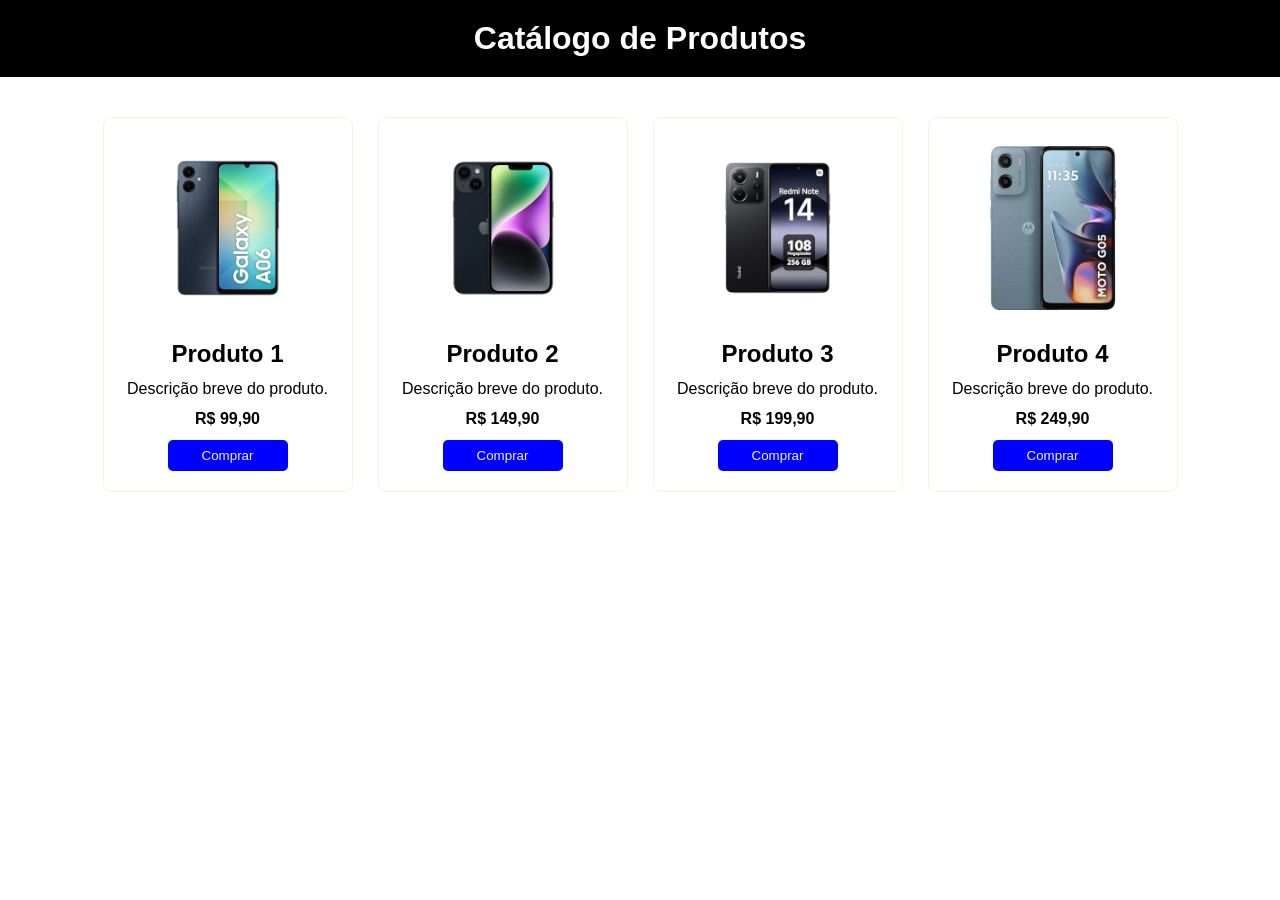
<file: pw-lista-7/index.html>
<!DOCTYPE html>
<html lang="pt-BR">
<head>
    <meta charset="UTF-8">
    <meta name="viewport" content="width=device-width, initial-scale=1.0">
    <title>Catálogo de Produtos</title>
    <link rel="stylesheet" href="./css/style.css">
</head>
<body>
    <header>
        <h1>Catálogo de Produtos</h1>
    </header>
    <main class="container">
        <div class="card">
            <img src="./assets/images/galaxy.png" alt="Produto">
            <h2>Produto 1</h2>
            <p>Descrição breve do produto.</p>
            <span>R$ 99,90</span>
            <button>Comprar</button>
        </div>
        <div class="card">
            <img src="./assets/images/iphone.png" alt="Produto">
            <h2>Produto 2</h2>
            <p>Descrição breve do produto.</p>
            <span>R$ 149,90</span>
            <button>Comprar</button>
        </div>
        <div class="card">
            <img src="./assets/images/redmi.png" alt="Produto">
            <h2>Produto 3</h2>
            <p>Descrição breve do produto.</p>
            <span>R$ 199,90</span>
            <button>Comprar</button>
        </div>
        <div class="card">
            <img src="./assets/images/motorola.png" alt="Produto">
            <h2>Produto 4</h2>
            <p>Descrição breve do produto.</p>
            <span>R$ 249,90</span>
            <button>Comprar</button>
        </div>
    </main>
</body>
</html>
</file>
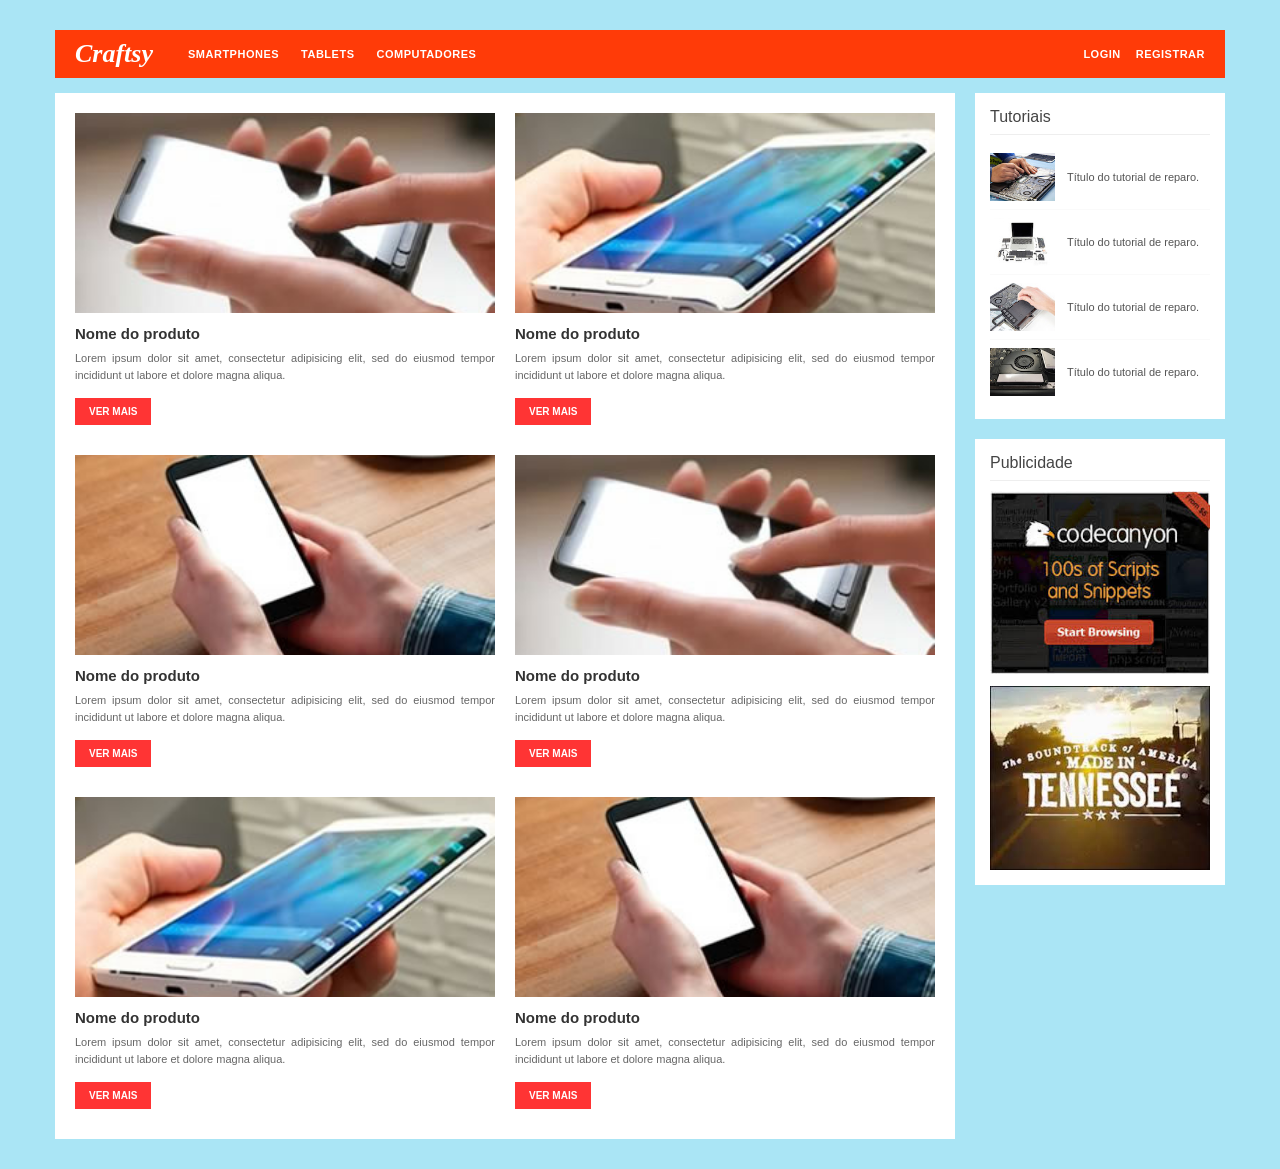
<file: pw-lista-8/index.html>
<!DOCTYPE html>
<html lang="en">
<head>
    <meta charset="UTF-8">
    <meta name="viewport" content="width=device-width, initial-scale=1.0">
    <title>Craftsy</title>
    <meta charset="UTF-8">
    <title>Craftsy</title>
    <link rel="stylesheet" href="css/style.css">
</head>
<body>

<div class="site">

 <header>
<div class="logo">Craftsy</div>

    <nav>
          <a href="index.html">SMARTPHONES</a>
          <a href="index.html">TABLETS</a>
         <a href="index.html">COMPUTADORES</a>
    </nav>

<div class="login">
   
        <a href="login.html">LOGIN</a>
  
        <a href="registrar.html">REGISTRAR</a>
 </div>
</header>

<div class="conteudo">

  <main>

  <div class="produto">
    <img src="assets/img-phone-01.jpg">

    <h3>Nome do produto</h3>

    <p>
     Lorem ipsum dolor sit amet, consectetur adipisicing elit,
     sed do eiusmod tempor incididunt ut labore et dolore magna aliqua.
     </p>

 <button>VER MAIS</button>
 </div>

 <div class="produto">
 <img src="assets/img-phone-02.jpg">

     <h3>Nome do produto</h3>

     <p>
      Lorem ipsum dolor sit amet, consectetur adipisicing elit,
      sed do eiusmod tempor incididunt ut labore et dolore magna aliqua.
            </p>

     <button>VER MAIS</button>
  </div>

 <div class="produto">
  <img src="assets/img-phone-03.jpg">

  <h3>Nome do produto</h3>
        <p>
 Lorem ipsum dolor sit amet, consectetur adipisicing elit,
  sed do eiusmod tempor incididunt ut labore et dolore magna aliqua.
    </p>

        <button>VER MAIS</button>
</div>

<div class="produto">
<img src="assets/img-phone-01.jpg">

<h3>Nome do produto</h3>

<p>
 Lorem ipsum dolor sit amet, consectetur adipisicing elit,
 sed do eiusmod tempor incididunt ut labore et dolore magna aliqua.
 </p>

 <button>VER MAIS</button>
</div>

        <div class="produto">
        <img src="assets/img-phone-02.jpg">

        <h3>Nome do produto</h3>

<p>
   Lorem ipsum dolor sit amet, consectetur adipisicing elit,
   sed do eiusmod tempor incididunt ut labore et dolore magna aliqua.
</p>

<button>VER MAIS</button>
</div>

<div class="produto">
<img src="assets/img-phone-03.jpg">
<h3>Nome do produto</h3>

         <p>
 Lorem ipsum dolor sit amet, consectetur adipisicing elit,
sed do eiusmod tempor incididunt ut labore et dolore magna aliqua.
        </p>

<button>VER MAIS</button>
                
</div>

</main>

<aside>

  <div class="box">
     <h2>Tutoriais</h2>

<div class="tutorial">
<img src="assets/aside-01.jpg">
 <p>Título do tutorial de reparo.</p>
</div>

      <div class="tutorial">
 <img src="assets/aside-02.jpg">
 <p>Título do tutorial de reparo.</p>
</div>

 <div class="tutorial">

<img src="assets/aside-03.jpg">
<p>Título do tutorial de reparo.</p>
</div>

<div class="tutorial">

<img src="assets/aside-04.jpg">
<p>Título do tutorial de reparo.</p>
</div>
</div>

<div class="box">

<h2>Publicidade</h2>
<img class="anuncio" src="assets/ad-01.jpg">
<img class="anuncio" src="assets/ad-02.jpg">
                
</div>

</aside>

</div>

</div>

</body>
</html>
</file>
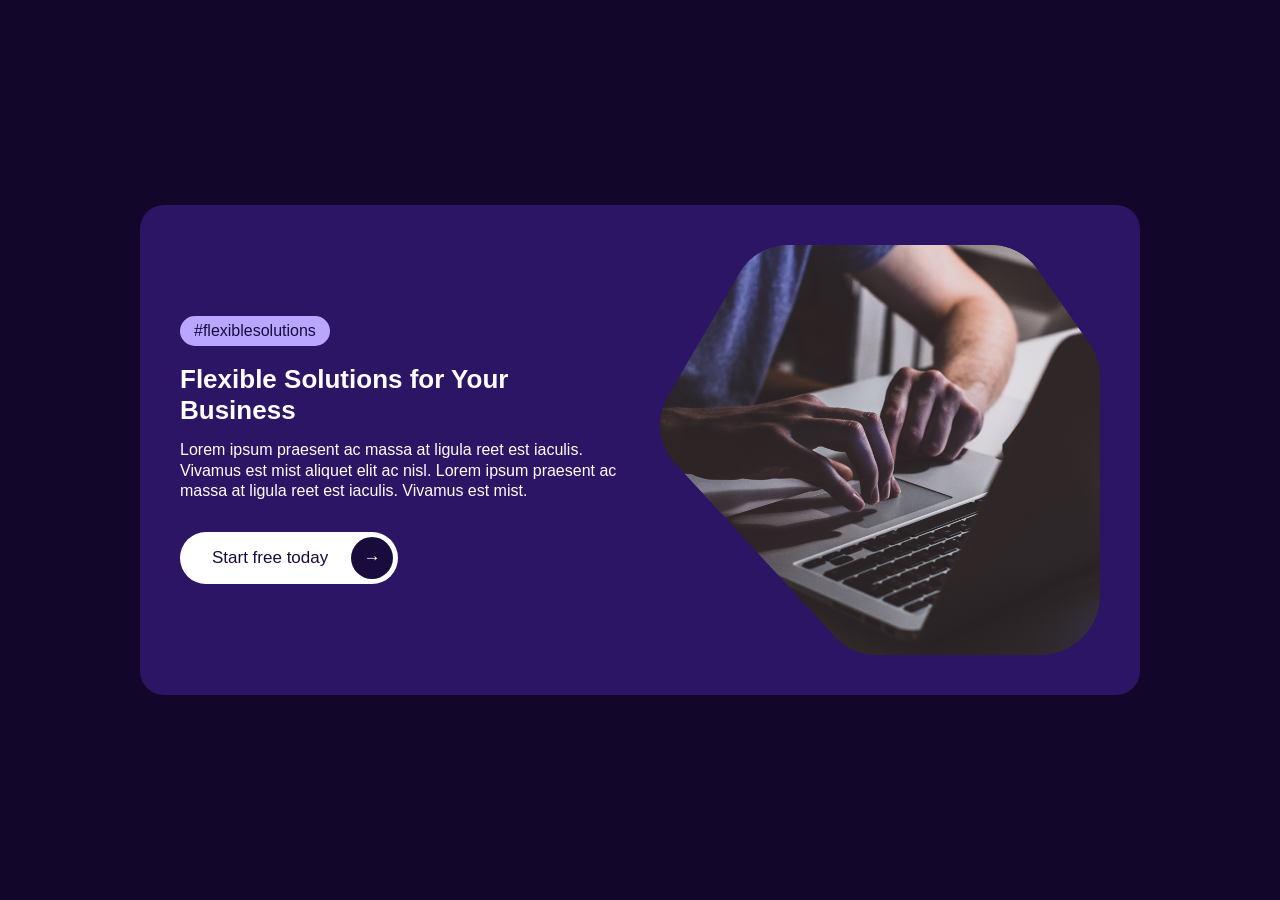
<file: pw-lista-9/land-page/index.html>
<!DOCTYPE html>
<html lang="PT-br">
<head>
    <meta charset="UTF-8">
    <meta name="viewport" content="width=device-width, initial-scale=1.0">
    <title>Document</title>
    <link rel="stylesheet" href="style.css">
</head>
<body>
  <div class="card">
    <div class="texto">
      <span class="tag">#flexiblesolutions</span>
      <h1>Flexible Solutions for Your Business</h1>
      <p>
        Lorem ipsum praesent ac massa at ligula reet est iaculis.
        Vivamus est mist aliquet elit ac nisl. Lorem ipsum praesent
        ac massa at ligula reet est iaculis. Vivamus est mist.
      </p>
      
      <a href="#" class="botao">
        Start free today
        <span class="seta">→</span>
      </a>
    </div>
 
    <!-- Coluna 2: imagem -->
    <img class="foto" src="assets/banner.png" alt="Pessoa usando notebook">
 
  </div>
 
</body>
</html>
</file>
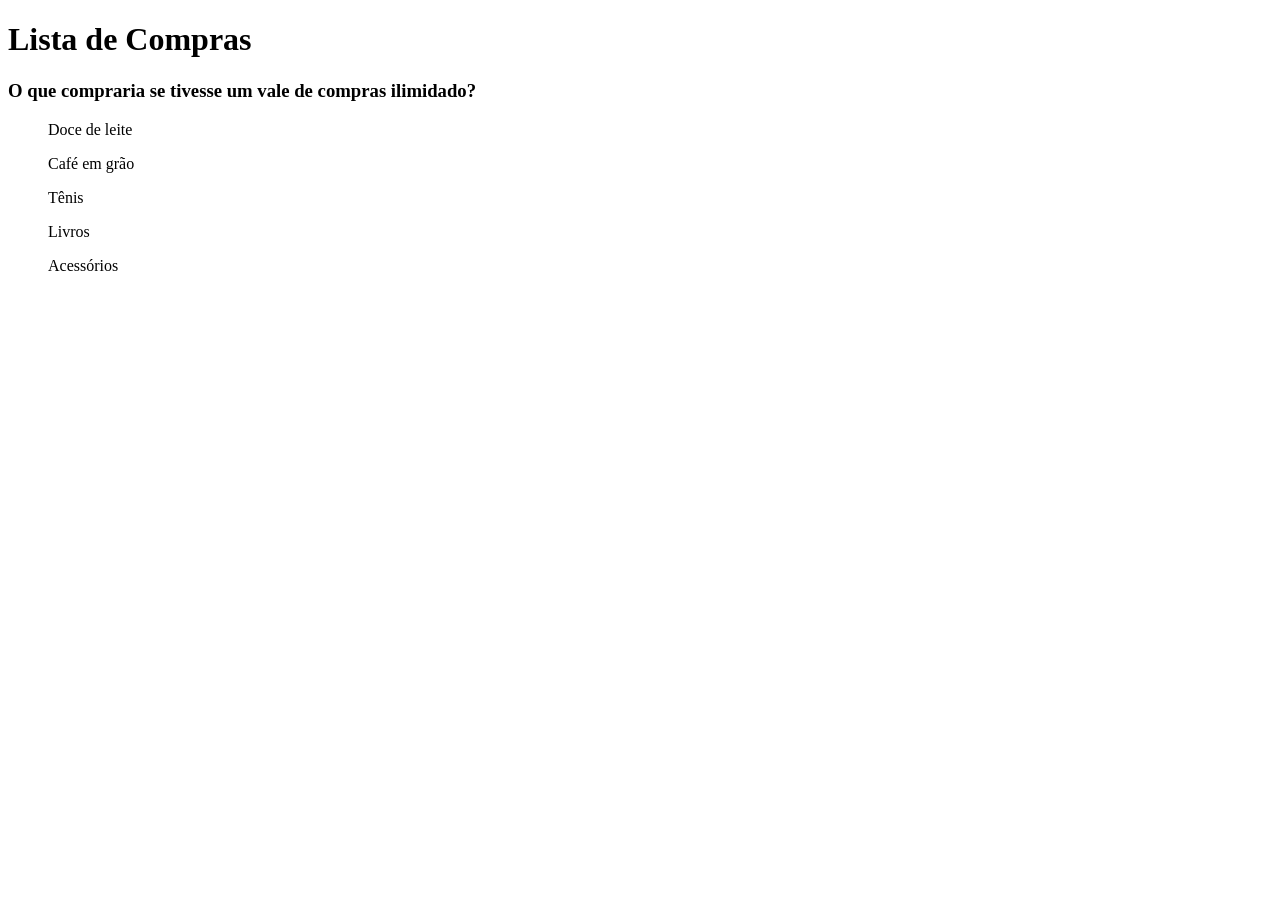
<file: pw-lista-2/Exercicío 2.html>
<!DOCTYPE html>
<html lang="pt-BR">
<head>
    <meta charset="UTF-8">
    <meta name="viewport" content="width=device-width, initial-scale=1.0">
    <title><Exercicio2 class="html"></Exercicio2></title>
</head>
<body>
    <h1>Lista de Compras</h1>
    <h3>O que compraria se tivesse um vale de compras ilimidado?</h3>
       <ol>Doce de leite</ol>
       <ol>Café em grão</ol>
       <ol>Tênis</ol>
       <ol>Livros</ol>
       <ol>Acessórios</ol>
    </body>
</html>
</file>
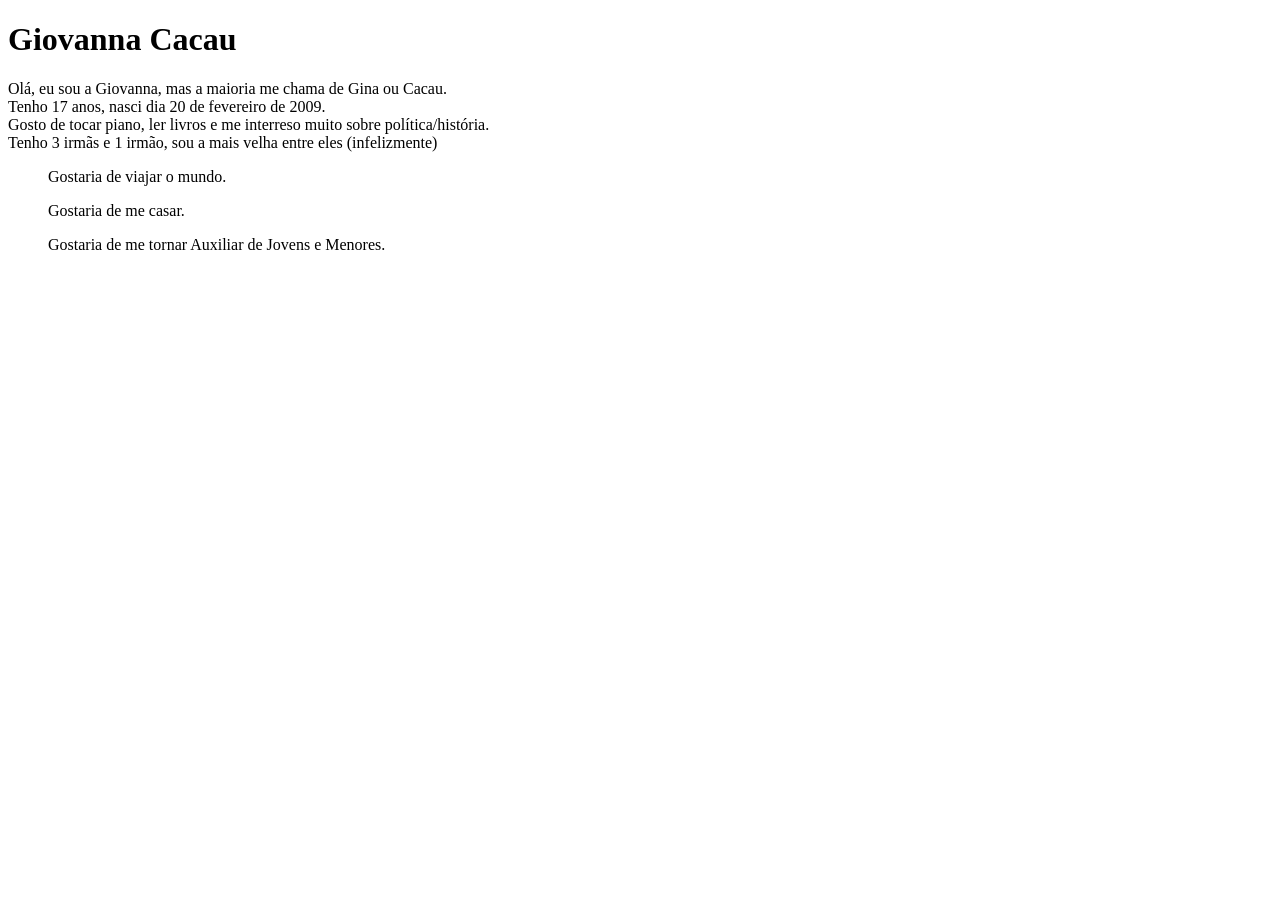
<file: pw-lista-2/Exercicío1.html>
<!DOCTYPE html>
<html lang="pt-BR">
<head>
    <meta charset="UTF-8">
    <meta name="viewport" content="width=device-width, initial-scale=1.0">
    <title><Exercicio1 class="html"></Exercicio1></title>
</head>
<body>
    <h1>Giovanna Cacau</h1>
    <p>Olá, eu sou a Giovanna, mas a maioria me chama de Gina ou Cacau.
       <br> Tenho 17 anos, nasci dia 20 de fevereiro de 2009. 
       <br> Gosto de tocar piano, ler livros e me interreso muito sobre política/história. 
       <br> Tenho 3 irmãs e 1 irmão, sou a mais velha entre eles (infelizmente)</p> 

        <ul>Gostaria de viajar o mundo.</ul>
        <ul>Gostaria de me casar.</ul>
        <ul>Gostaria de me tornar Auxiliar de Jovens e Menores.</ul> 
       
    </body>
</html>
</file>
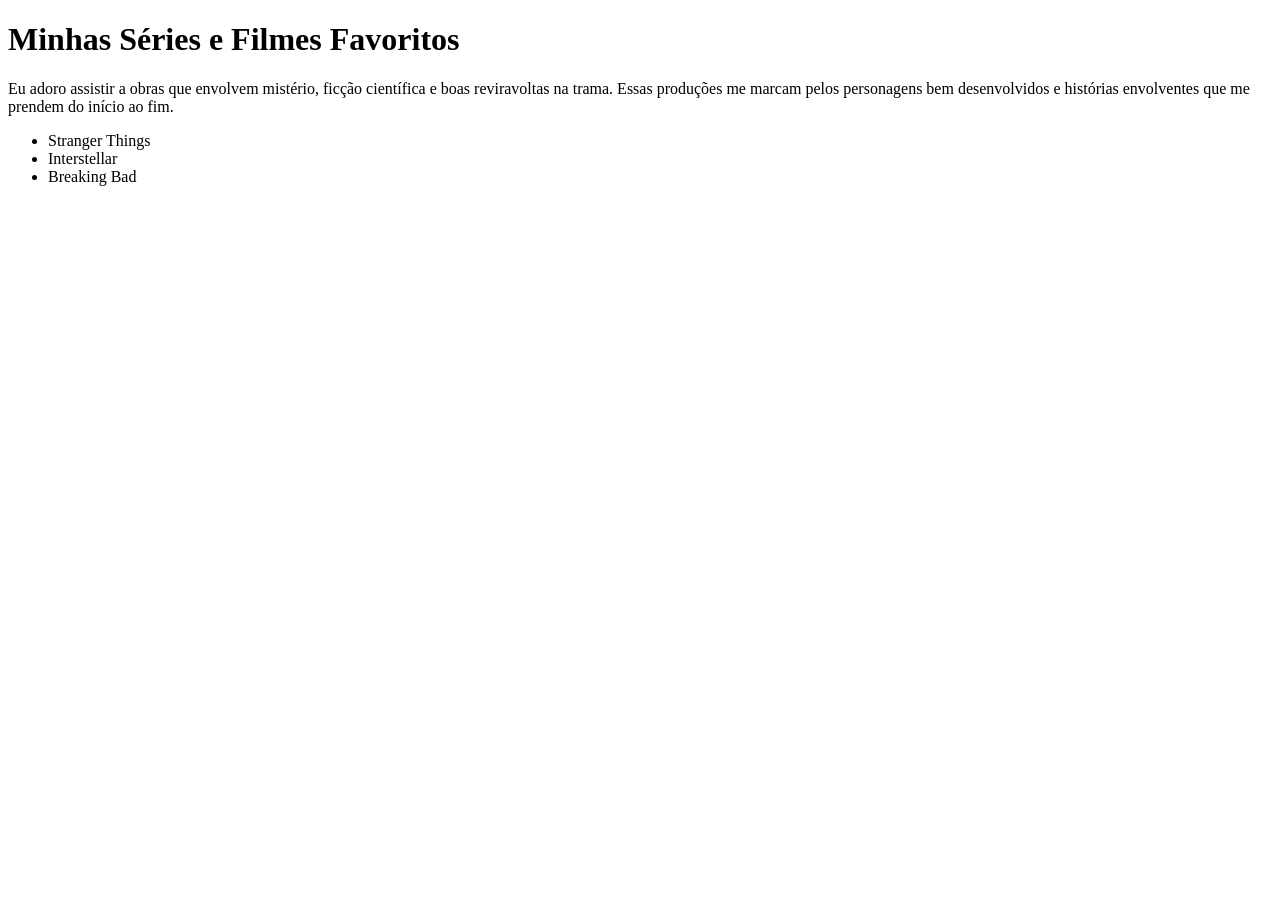
<file: pw-lista-2/exercicío3.html>
<!DOCTYPE html>
<html lang="pt-BR">
<head>
    <meta charset="UTF-8">
    <title>Meus Filmes e Séries Favoritos</title>
</head>
<body>

    <h1>Minhas Séries e Filmes Favoritos</h1>
    
    <p>Eu adoro assistir a obras que envolvem mistério, ficção científica e boas reviravoltas na trama. Essas produções me marcam pelos personagens bem desenvolvidos e histórias envolventes que me prendem do início ao fim.</p>

    <ul>
        <li>Stranger Things</li>
        <li>Interstellar</li>
        <li>Breaking Bad</li>
    </ul>

</body>
</html>
</file>
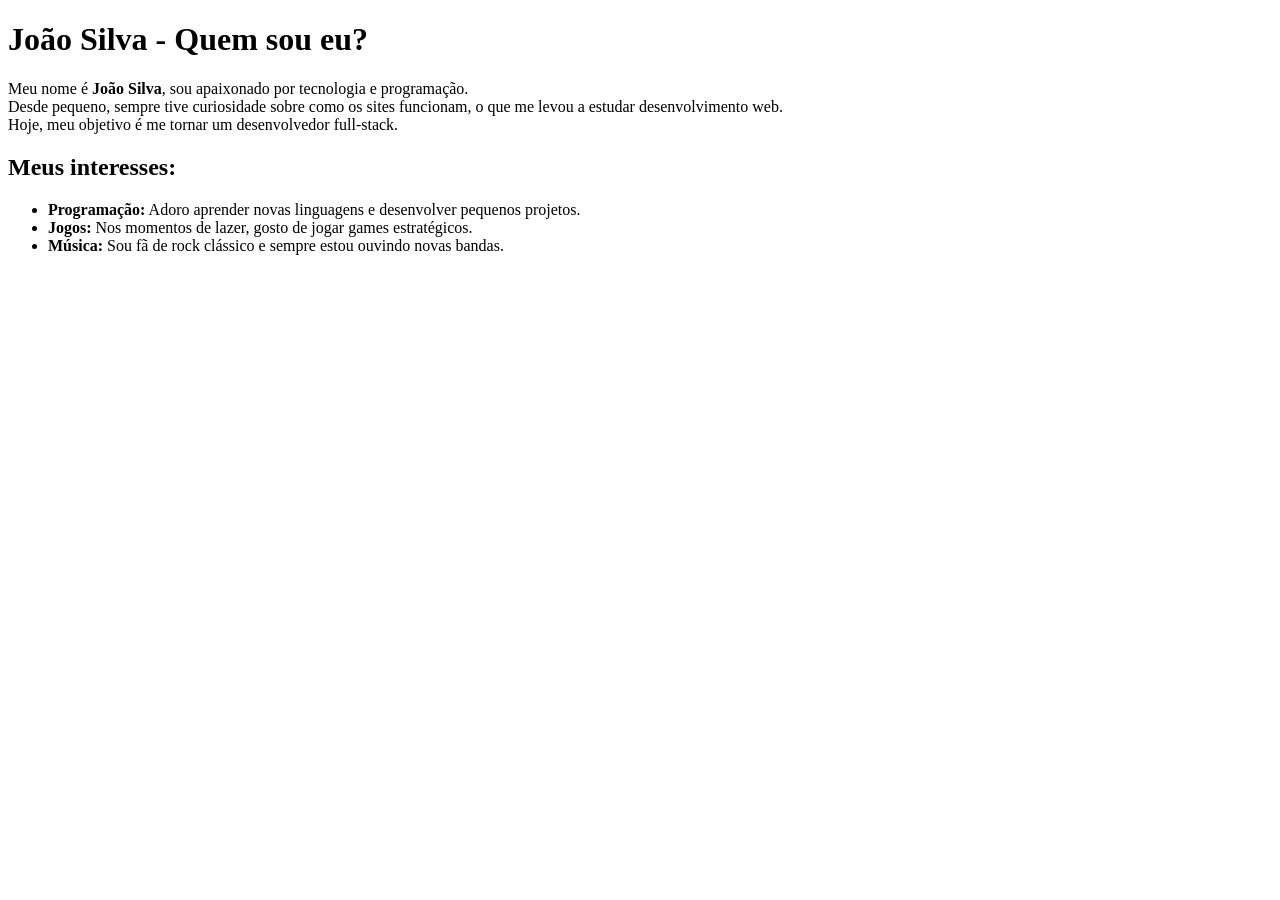
<file: pw-lista-3/Exercicío 1.html>
<!DOCTYPE html>
<html lang="pt-BR">
<head>
    <meta charset="UTF-8">
    <meta name="viewport" content="width=device-width, initial-scale=1.0">
    <title>João</title>
</head>
<body>
    <h1>João Silva - Quem sou eu? </h1>
    <p>Meu nome é <strong>João Silva</strong>, sou apaixonado por tecnologia e programação. 
        <br>Desde pequeno, sempre tive curiosidade sobre como os sites funcionam, o que me levou a estudar desenvolvimento web. 
        <br>Hoje, meu objetivo é me tornar um desenvolvedor full-stack.</p>

     <h2>Meus interesses:</h2>

    <ul>
        <li>
            <strong>Programação:</strong>
            Adoro aprender novas linguagens e desenvolver pequenos projetos.
        </li>
        <li>
            <strong>Jogos:</strong>
            Nos momentos de lazer, gosto de jogar games estratégicos.
        </li>
        <li>
            <strong>Música:</strong>
            Sou fã de rock clássico e sempre estou ouvindo novas bandas.
</body>
</html>
</file>
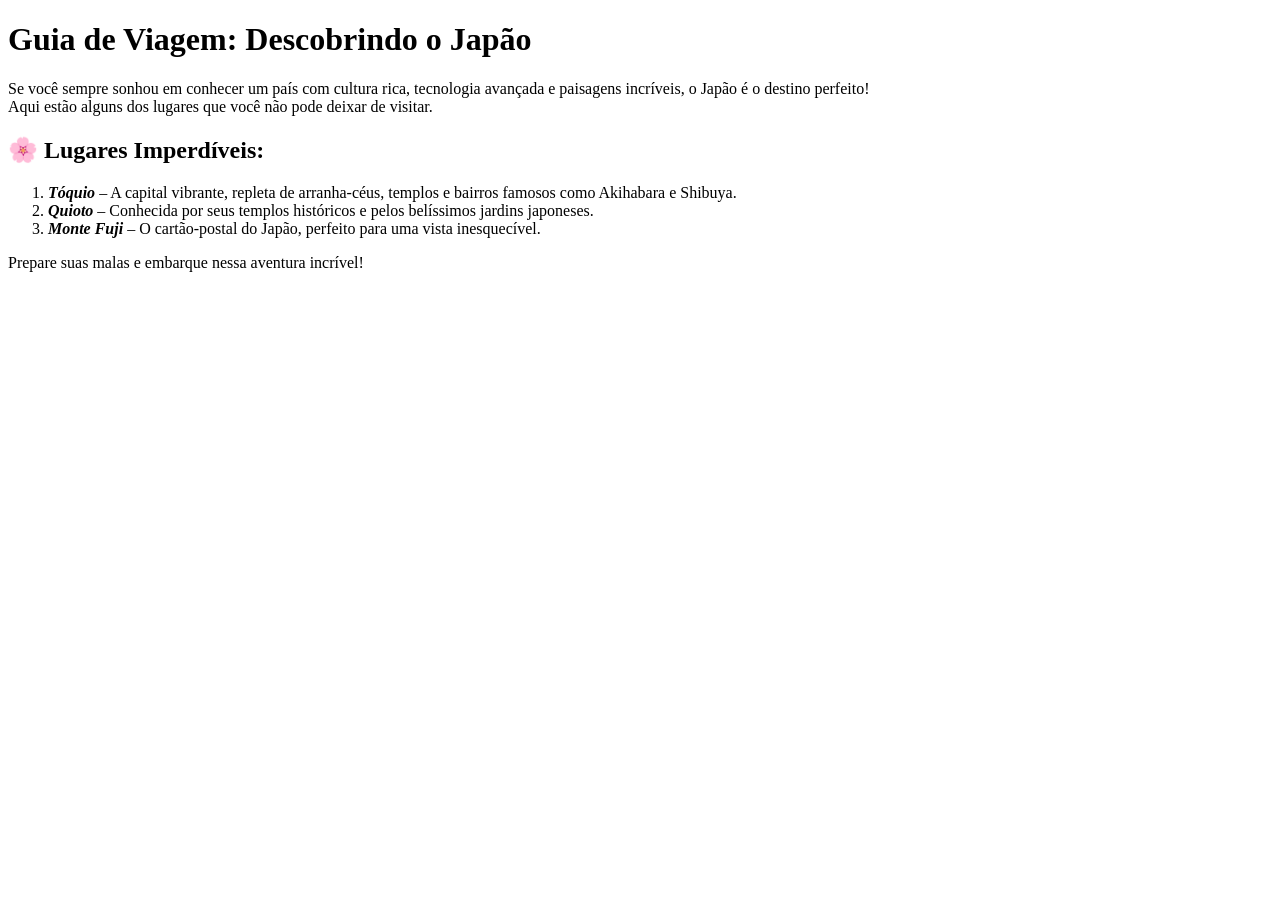
<file: pw-lista-3/Exercicío 2.html>
<!DOCTYPE html>
<html lang="pt-BR">
<head>
    <meta charset="UTF-8">
    <meta name="viewport" content="width=device-width, initial-scale=1.0">
    <title>Guia de Viagem - Japão</title>
</head>
<body>

    <h1>Guia de Viagem: Descobrindo o Japão</h1>

    <p>
        Se você sempre sonhou em conhecer um país com cultura rica,
        tecnologia avançada e paisagens incríveis, o Japão é o destino
        perfeito! 
        <br>Aqui estão alguns dos lugares que você não pode deixar
        de visitar.
    </p>

    <h2>🌸 Lugares Imperdíveis:</h2>

    <ol>
        <li>
            <strong><em>Tóquio</em></strong> – A capital vibrante, repleta de
            arranha-céus, templos e bairros famosos como Akihabara e Shibuya.
        </li>
        <li>
            <strong><em>Quioto</em></strong> – Conhecida por seus templos
            históricos e pelos belíssimos jardins japoneses.
        </li>
        <li>
            <strong><em>Monte Fuji</em></strong> – O cartão-postal do Japão,
            perfeito para uma vista inesquecível.
        </li>
    </ol>

    <p> Prepare suas malas e embarque nessa aventura incrível!</p>

</body>
</html>
</file>
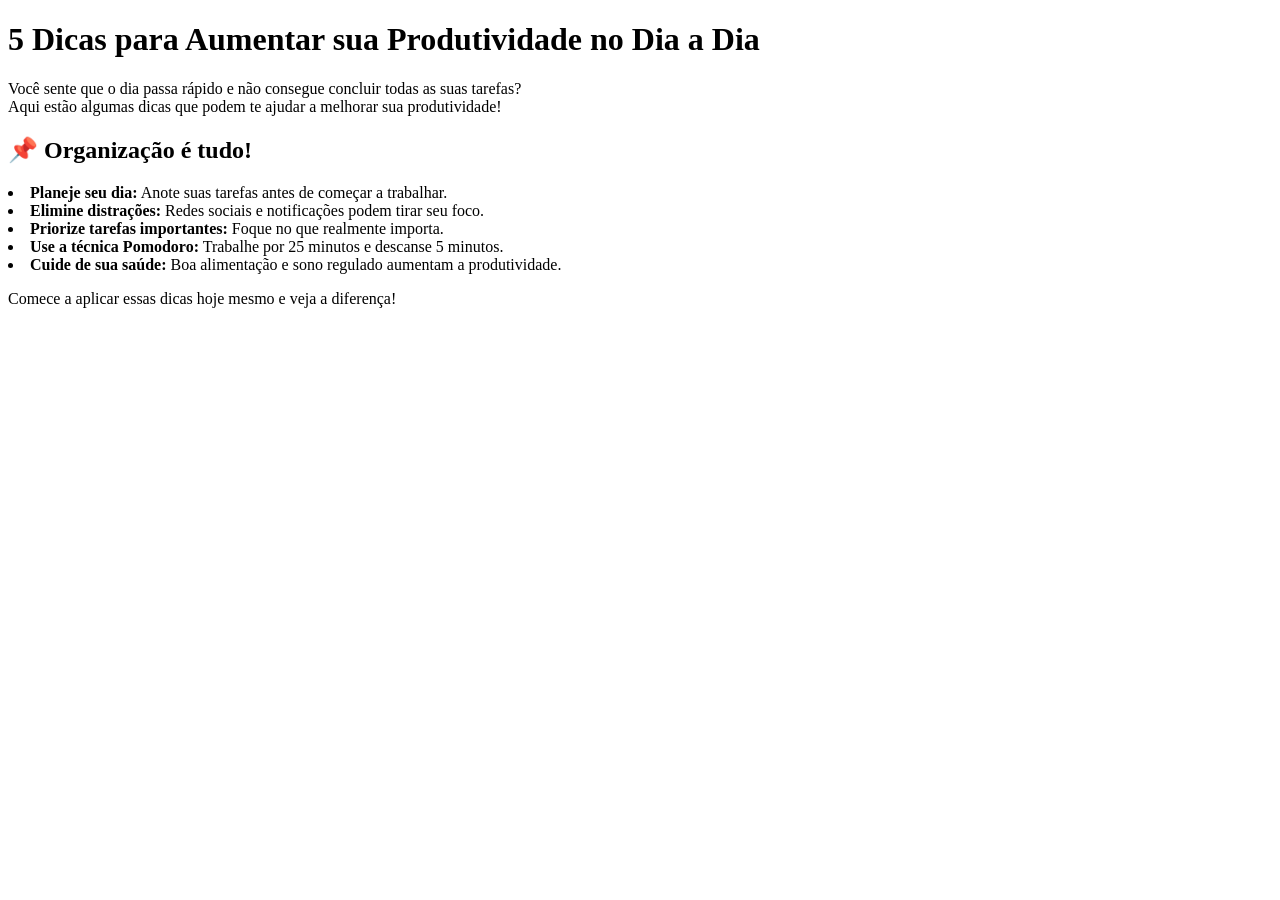
<file: pw-lista-3/Exercicío 3.html>
<!DOCTYPE html>
<html lang="pt-BR">
<head>
    <meta charset="UTF-8">
    <meta name="viewport" content="width=device-width, initial-scale=1.0">
    <title>5 Dicas para Aumentar sua Produtividade</title>
</head>
<body>

    <h1>5 Dicas para Aumentar sua Produtividade no Dia a Dia</h1>

    <p> Você sente que o dia passa rápido e não consegue concluir todas
        as suas tarefas? 
        <br>Aqui estão algumas dicas que podem te ajudar
        a melhorar sua produtividade! </p>

    <h2>📌 Organização é tudo!</h2>

        <li>
            <strong>Planeje seu dia:</strong>
            Anote suas tarefas antes de começar a trabalhar.

        <li>
            <strong>Elimine distrações:</strong>
            Redes sociais e notificações podem tirar seu foco. </li>
        <li>
            <strong>Priorize tarefas importantes:</strong>
            Foque no que realmente importa.</li>
        <li>
            <strong>Use a técnica Pomodoro:</strong>
            Trabalhe por 25 minutos e descanse 5 minutos.</li>
        <li>
            <strong>Cuide de sua saúde:</strong>
            Boa alimentação e sono regulado aumentam a produtividade.</li>

    <p>
        Comece a aplicar essas dicas hoje mesmo e veja a diferença!
    </p>

</body>
</html>
</file>
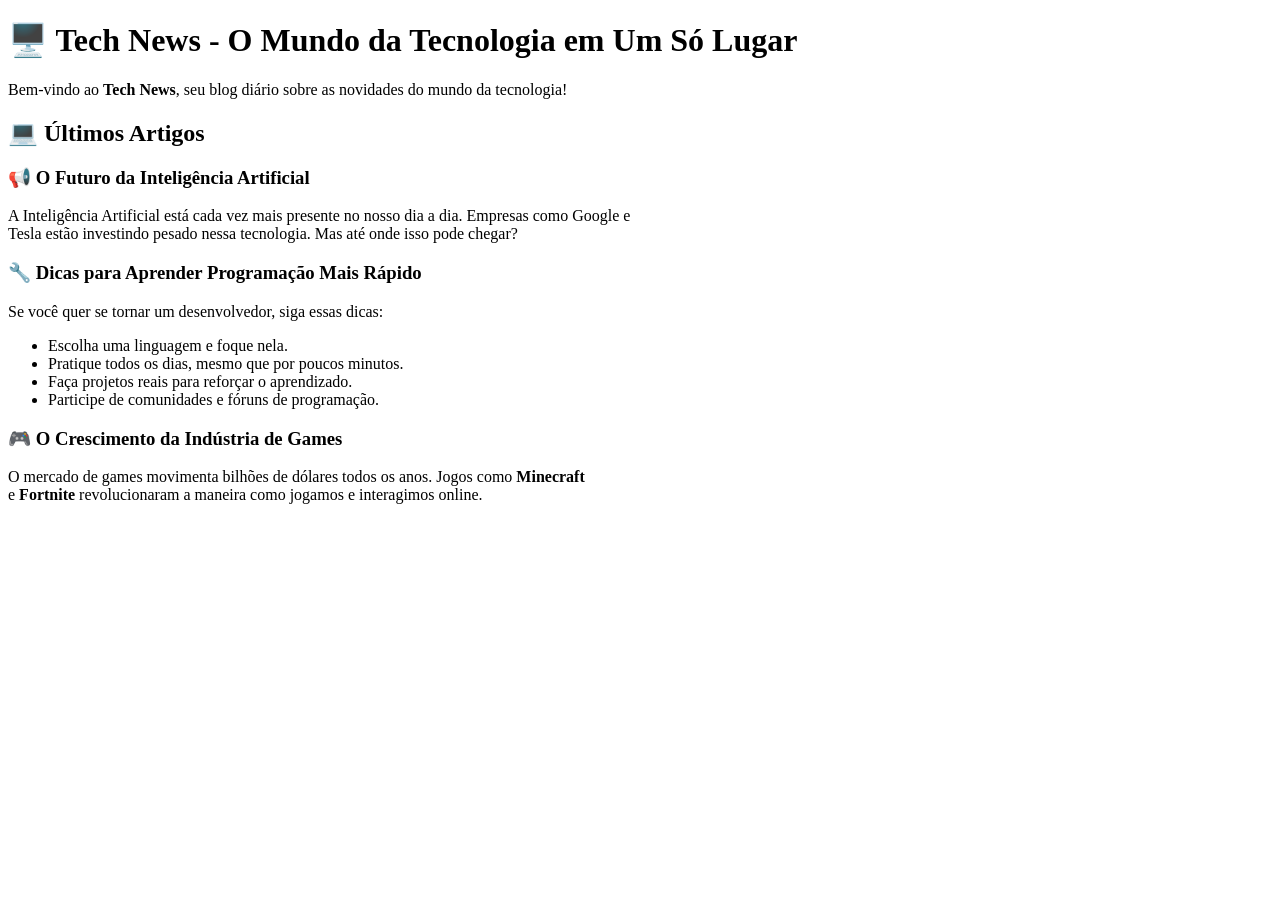
<file: pw-lista-3/Exercicío 4.html>
<!DOCTYPE html>
<html lang="pt-BR">
<head>
    <meta charset="UTF-8">
    <meta name="viewport" content="width=device-width, initial-scale=1.0">
    <title>Tech News - Mundo da Tecnologia</title>
</head>
<body>

    <h1>🖥️ Tech News - O Mundo da Tecnologia em Um Só Lugar</h1>

    <p>Bem-vindo ao <strong>Tech News</strong>, seu blog diário sobre
        as novidades do mundo da tecnologia!</p>

    <h2>💻 Últimos Artigos</h2>

    <h3>📢 O Futuro da Inteligência Artificial</h3>

    <p>A Inteligência Artificial está cada vez mais presente no nosso
        dia a dia. Empresas como Google e <br> Tesla estão investindo pesado
        nessa tecnologia. Mas até onde isso pode chegar?</p>

    <h3>🔧 Dicas para Aprender Programação Mais Rápido</h3>

    <p>Se você quer se tornar um desenvolvedor, siga essas dicas:</p>

    <ul>
        <li>Escolha uma linguagem e foque nela.</li>
        <li>Pratique todos os dias, mesmo que por poucos minutos.</li>
        <li>Faça projetos reais para reforçar o aprendizado.</li>
        <li>Participe de comunidades e fóruns de programação.</li>
    </ul>

    <h3>🎮 O Crescimento da Indústria de Games</h3>

    <p>
        O mercado de games movimenta bilhões de dólares todos os anos. Jogos como <strong>Minecraft</strong> <br>e <strong>Fortnite</strong>
        revolucionaram a maneira como jogamos e interagimos online.
    </p>

</body>
</html>
</file>
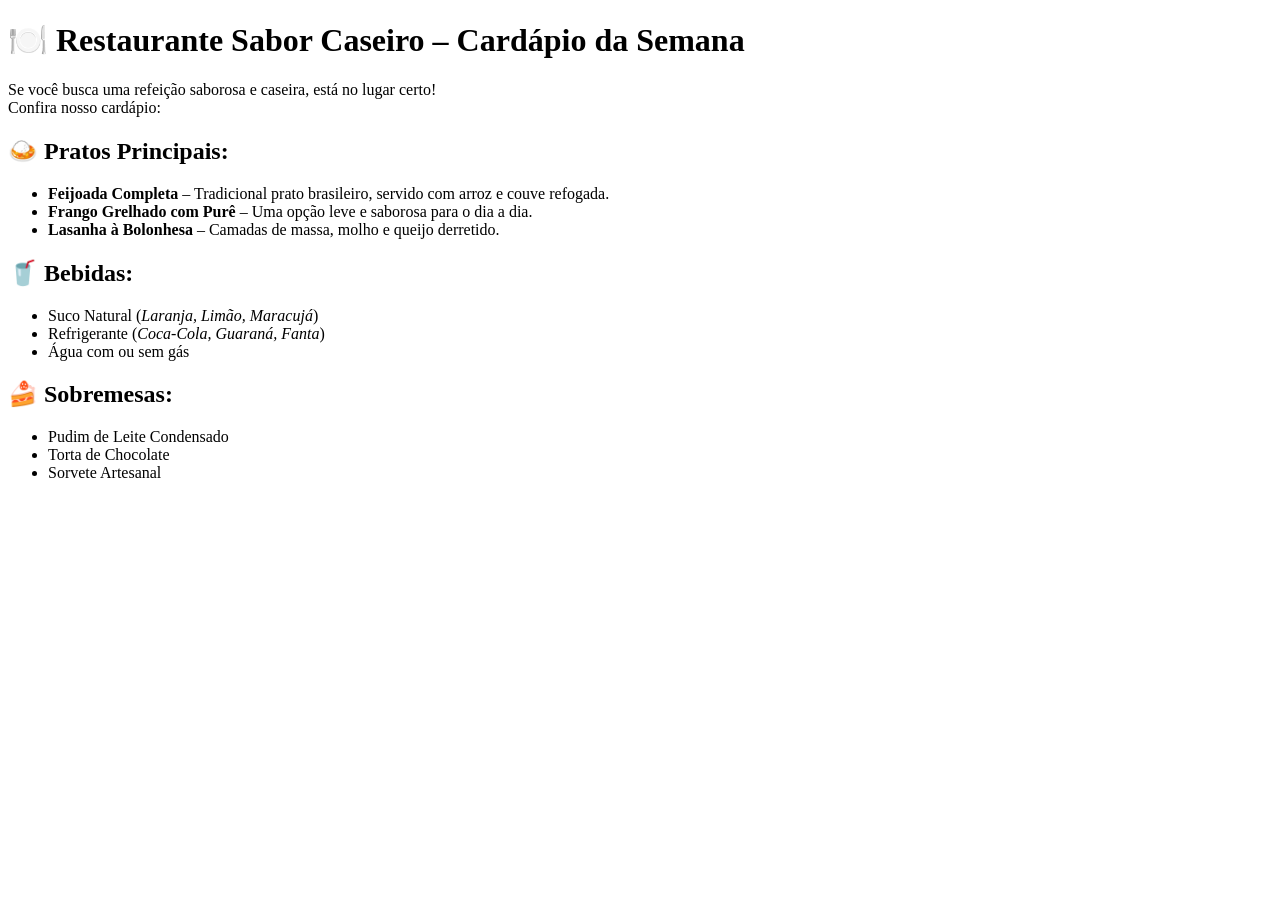
<file: pw-lista-3/Exercicío 5.html>
<!DOCTYPE html>
<html lang="pt-BR">
<head>
    <meta charset="UTF-8">
    <meta name="viewport" content="width=device-width, initial-scale=1.0">
    <title>Restaurante Sabor Caseiro</title>
</head>
<body>

    <h1>🍽️ Restaurante Sabor Caseiro – Cardápio da Semana</h1>

    <p> Se você busca uma refeição saborosa e caseira, está no lugar certo!
        <br> Confira nosso cardápio: </p>

    <h2>🍛 Pratos Principais:</h2>

    <ul>
        <li>
            <strong>Feijoada Completa</strong> – Tradicional prato brasileiro,
            servido com arroz e couve refogada.</li>
        <li>
            <strong>Frango Grelhado com Purê</strong> – Uma opção leve e
            saborosa para o dia a dia.
        </li>
        <li>
            <strong>Lasanha à Bolonhesa</strong> – Camadas de massa,
            molho e queijo derretido.</li>
    </ul>

    <h2>🥤 Bebidas:</h2>

    <ul>
        <li> Suco Natural (<em>Laranja, Limão, Maracujá</em>)</li>
        <li>Refrigerante (<em>Coca-Cola, Guaraná, Fanta</em>)</li>
        <li>Água com ou sem gás</li>
    </ul>

    <h2>🍰 Sobremesas:</h2>

    <ul>
        <li>Pudim de Leite Condensado</li>
        <li>Torta de Chocolate</li>
        <li>Sorvete Artesanal</li>
    </ul>

</body>
</html>
</file>
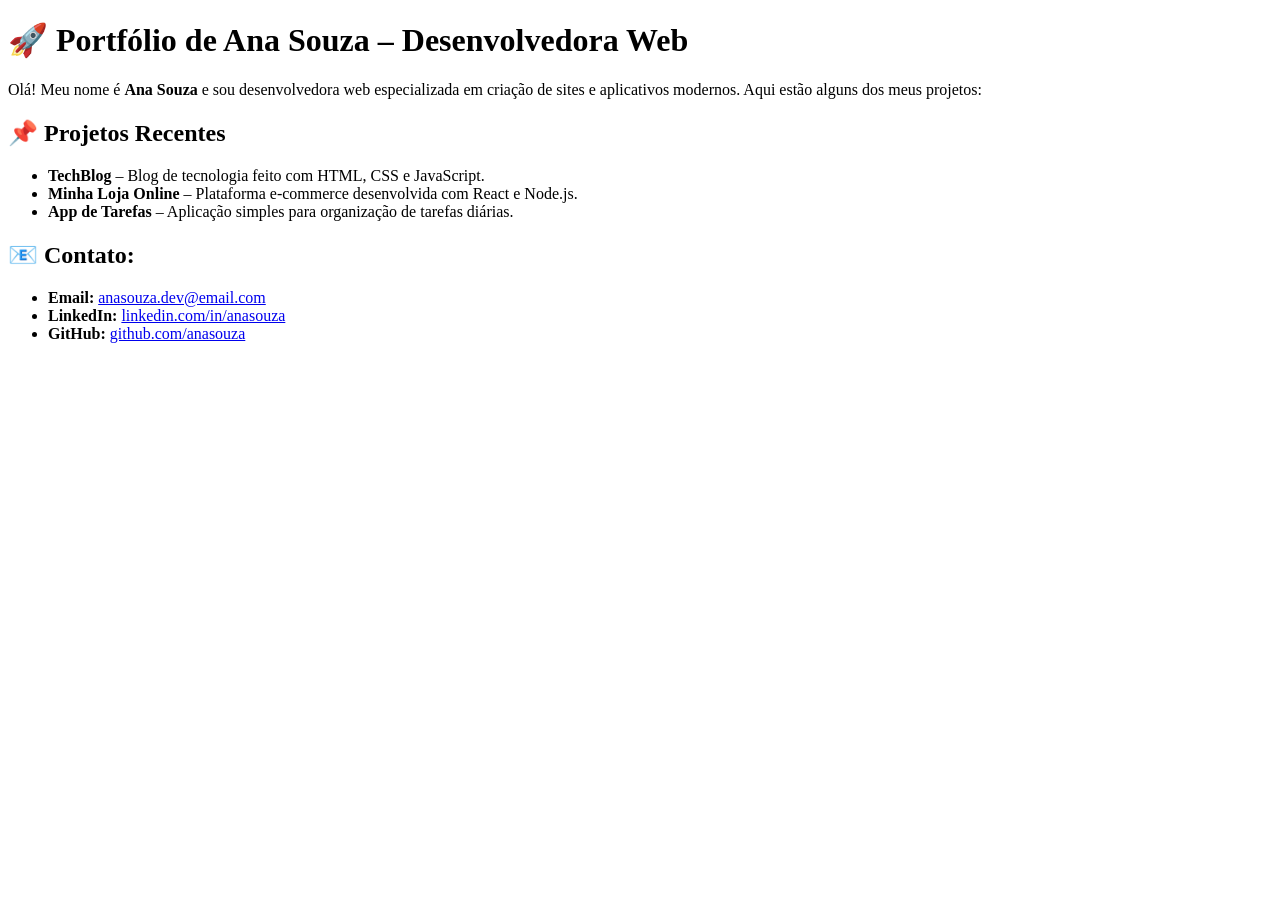
<file: pw-lista-3/Exercicío 6.html>
<!DOCTYPE html>
<html lang="pt-BR">
<head>
    <meta charset="UTF-8">
    <meta name="viewport" content="width=device-width, initial-scale=1.0">
    <title>Portfólio de Ana Souza</title>
</head>
<body>

    <h1>🚀 Portfólio de Ana Souza – Desenvolvedora Web</h1>

    <p>
        Olá! Meu nome é <strong>Ana Souza</strong> e sou desenvolvedora web
        especializada em criação de sites e aplicativos modernos.
        Aqui estão alguns dos meus projetos:
    </p>

    <h2>📌 Projetos Recentes</h2>

    <ul>
        <li>
            <strong>TechBlog</strong> – Blog de tecnologia feito com
            HTML, CSS e JavaScript. </li>
        <li>
            <strong>Minha Loja Online</strong> – Plataforma e-commerce
            desenvolvida com React e Node.js.</li>
        <li>
            <strong>App de Tarefas</strong> – Aplicação simples para
            organização de tarefas diárias.</li>
    </ul>

    <h2>📧 Contato:</h2>

    <ul>
        <li>
            <strong>Email:</strong>
            <a href="mailto:anasouza.dev@email.com">
                anasouza.dev@email.com </a>
        <li>
            <strong>LinkedIn:</strong>
            <a href="#">linkedin.com/in/anasouza</a></li>
        <li>
            <strong>GitHub:</strong>
            <a href="#">github.com/anasouza</a></li>
    </ul>

</body>
</html>
</file>
<file: pw-lista-7/css/style.css>
* { 
    margin: 0;
    padding: 0;
    box-sizing: border-box;
}      
   
body {
    font-family: Arial, Helvetica, sans-serif;
    background-color: white;
}

header {
    background-color: black;
    color: white;
    text-align: center;
    padding: 20px;
    margin-bottom: 40px; }

.container {
    display: flex;
    flex-direction: row;
    gap: 25px;
    justify-content: center;
    align-items: flex-start; 
    padding: 0 20px;
}

.card {
    width: 250px;
    background-color: white;
    padding: 20px;
    border-radius: 8px; 
    border: 1px solid beige; 

    display: flex;
    flex-direction: column;
    gap: 12px;
    
    align-items: center;       
    text-align: center;        
}
.card img {
    max-width: 100%;
    height: 180px;
    object-fit: contain;
    margin-bottom: 10px;
}

.card button {
    background-color: blue;
    color: #f2f2f2;
    padding: 8px 0; 
    border-radius: 5px;
    width: 120px;
    border: none; 
    font-weight: 500;
    cursor: pointer; 
    display: flex;
    justify-content: center;
    align-items: center;
}

.card button:hover {
    background-color: rgb(35, 108, 220);
}

.container span {
    font-weight: bold;
}
</file>
<file: pw-lista-8/css/style.css>
* {
    margin: 0;
    padding: 0;
    box-sizing: border-box;
}

body {
 
    background: #aae5f5; 
    font-family: Arial, sans-serif;
    min-height: 100vh;
}


.site {
    width: 100%;
    max-width: 1200px;
    margin: 30px auto;
    padding: 0 15px;
}


header {
    height: 48px;
    background: #ff3b08; 
    display: flex;
    align-items: center;
    padding: 0 20px;
}

.logo {
    color: white;
    font-size: 26px;
    font-family: Georgia, serif;
    font-weight: bold;
    font-style: italic; 
    margin-right: 35px;
}

nav {
    display: flex;
    gap: 22px;
}

nav a,
.login a {
    color: white;
    text-decoration: none;
    font-size: 11px;
    font-weight: bold;
    letter-spacing: 0.5px;
}


nav a:hover,
.login a:hover {
    text-decoration: underline;
}

.login {
    margin-left: auto;
    display: flex;
    gap: 15px;
}


.conteudo {
    display: flex;
    gap: 20px;
    padding-top: 15px;
    align-items: flex-start;
}

main {
    flex: 1; 
    display: grid;
    grid-template-columns: 1fr 1fr; 
    background: white;
    gap: 20px;
    padding: 20px;
}


.produto {
    width: 100%;
    background: white;
    padding-bottom: 10px;
    display: flex;
    flex-direction: column;
}

.produto img {
    width: 100%;
    height: 200px;
    object-fit: cover;
    margin-bottom: 12px;
}

.produto h3 {
    font-size: 15px;
    color: #333333;
    font-weight: bold;
    margin-bottom: 8px;
}

.produto p {
    font-size: 11px;
    line-height: 1.5;
    color: #666666;
    margin-bottom: 15px;
    text-align: justify;
}


.produto button {
    background: #ff3434;
    color: white;
    border: 0;
    padding: 8px 14px;
    font-size: 10px;
    font-weight: bold;
    cursor: pointer;
    align-self: flex-start; 
    transition: background 0.2s ease;
}

.produto button:hover {
    background: #cc2424;
}


aside {
    width: 250px; 
    flex-shrink: 0;
}

.box {
    background: white;
    margin-bottom: 20px;
    padding: 15px;
}

.box h2 {
    font-size: 16px;
    font-weight: normal;
    color: #444444;
    padding-bottom: 8px;
    border-bottom: 1px solid #eeeeee;
    margin-bottom: 10px;
}

.tutorial {
    display: flex;
    align-items: center;
    padding: 8px 0;
    border-bottom: 1px solid #fafafa;
}

.tutorial:last-of-type {
    border-bottom: none; /
}

.tutorial img {
    width: 65px;
    height: 48px;
    object-fit: cover;
    margin-right: 12px;
}

.tutorial p {
    font-size: 11px;
    line-height: 1.3;
    color: #555555;
}


.anuncio {
    width: 100%;
    height: auto;
    display: block;
    margin-bottom: 12px;
    object-fit: cover;
}

.anuncio:last-of-type {
    margin-bottom: 0;
}


@media (max-width: 768px) {
    .site {
        margin: 10px auto;
        padding: 0 10px;
    }

    header {
        height: auto;
        flex-direction: column;
        padding: 15px;
        gap: 15px;
        text-align: center;
    }

    .logo {
        margin-right: 0;
    }

    nav {
        flex-wrap: wrap;
        justify-content: center;
        gap: 15px;
    }

    .login {
        margin-left: 0;
    }

    .conteudo {
        flex-direction: column;
    }

    main {
        grid-template-columns: 1fr; 
        padding: 15px;
    }

    aside {
        width: 100%;
    }
}
</file>
<file: pw-lista-9/land-page/style.css>
*{
    margin: 0;
    font-family: Arial, Helvetica, sans-serif;
    padding: 0;
    box-sizing: border-box;
}


body {
    margin: 0;
    background: #12062b;
    color: white;
    font-family: Arial, sans-serif;
    display: flex;
    justify-content: center;
    align-items: center;
    min-height: 100vh;
  }
  

  .card {
    width: 1000px;
    padding: 40px;
    background: #2d1566;
    border-radius: 24px;
    display: grid;
    grid-template-columns: 1fr 1fr;
    align-items: center;
    gap: 40px;
  }

  .texto {
  
    display: flex;
    flex-direction: column;
    align-items: flex-start;
  }
  
  .tag {
    background: #b9a6ff;
    color: #1a0b3d;
    padding: 6px 14px;
    border-radius: 999px;
  }
  
  h1 {
    margin: 18px 0 14px 0;
    font-size: 26px;
  }
  
  p {
    margin: 0;
    font-size: 16px;
    line-height: 1.3;
  }

  .botao {
    
    position: relative;
  
    margin-top: 30px;
    padding: 14px 70px 14px 32px;
    background: white;
    color: #1a0b3d;
    font-size: 17px;
    line-height: 24px;
    text-decoration: none;
    border-radius: 999px;
  }
  
  .seta {
    position: absolute;
    top: 5px;
    right: 5px;
    width: 42px;
    height: 42px;
    background: #1a0b3d;
    color: white;
    border-radius: 50%;
    display: flex;
    justify-content: center;
    align-items: center;
  }
  
  .foto {
    width: 100%;
    border-radius: 60px;
  }
</file>
